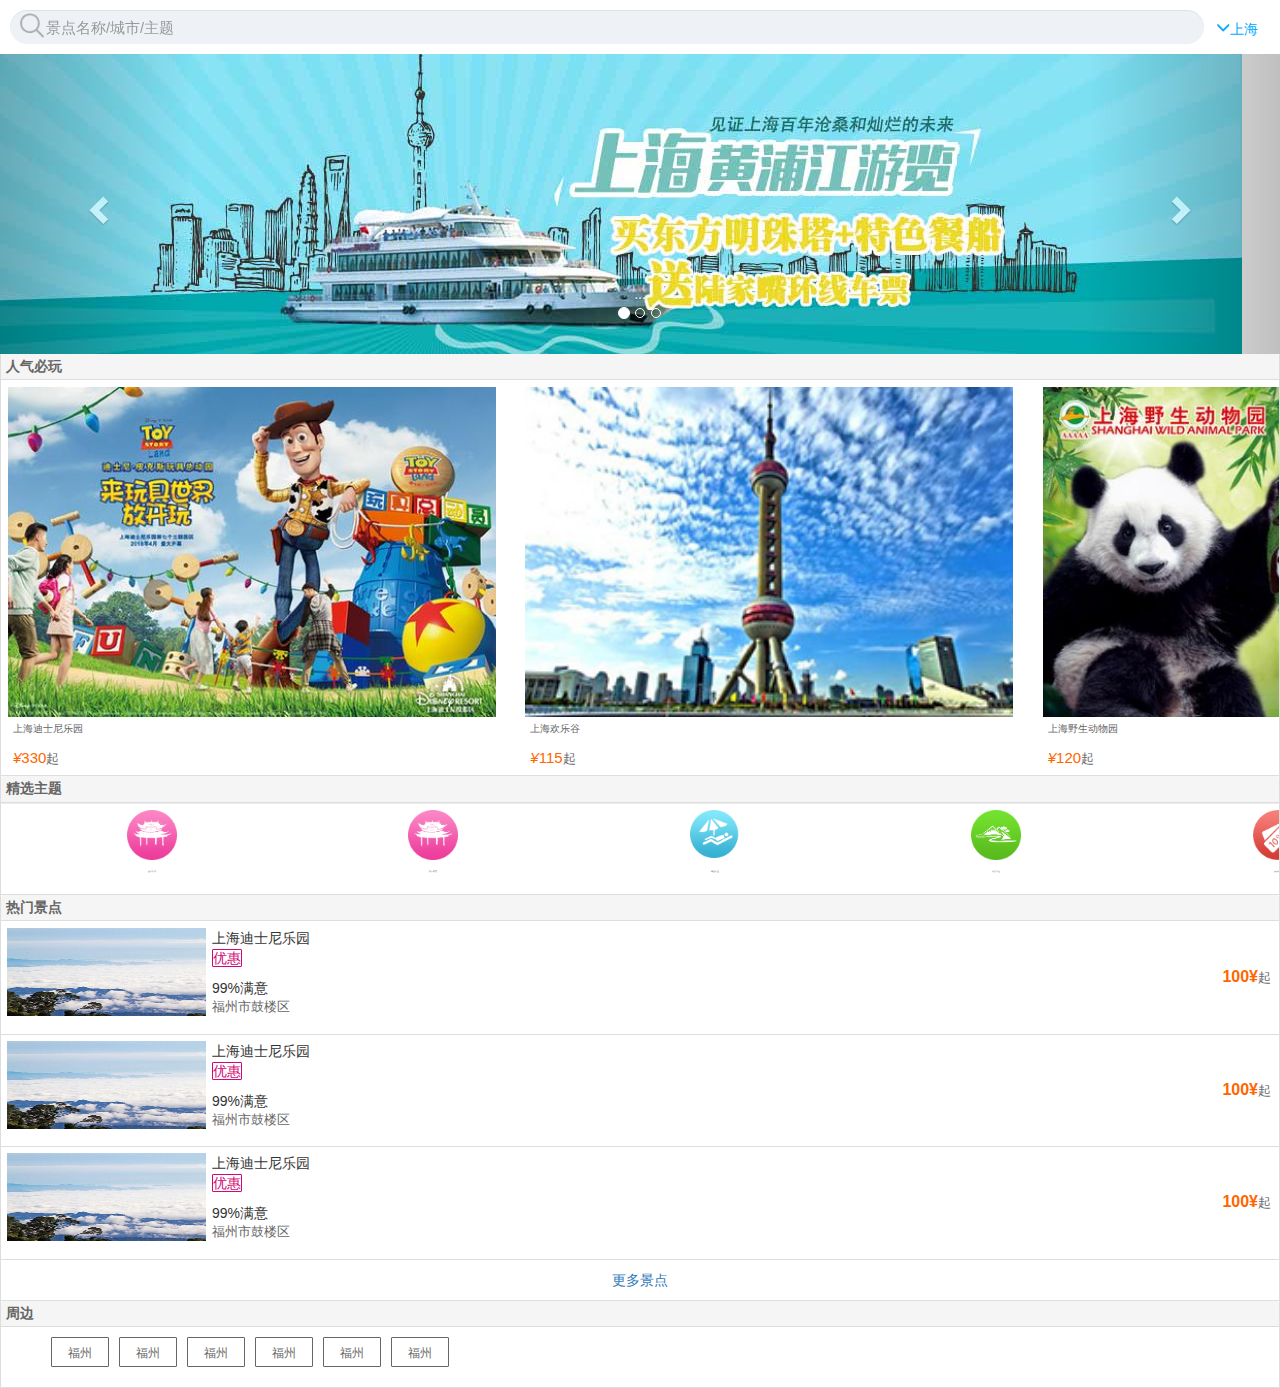
<file: index.html>
<!DOCTYPE html>
<html lang="en">
<head>
	<meta charset="UTF-8">
	<meta http-equiv="X-UA-Compatible" content="IE=edge">
	<meta name="viewport" content="width=device-width, initial-scale=1, user-scalable=no">

	<title>门票首页</title>
	<link rel="stylesheet" href="lib/bootstrap/css/bootstrap.css">
	<link rel="stylesheet" href="css/spotTicketIndex.css">
	<!-- HTML5 shim 和 Respond.js 是为了让 IE8 支持 HTML5 元素和媒体查询（media queries）功能 -->
	<!-- 警告：通过 file:// 协议（就是直接将 html 页面拖拽到浏览器中）访问页面时 Respond.js 不起作用 -->
    <!--[if lt IE 9]>
       <script src="lib/html5shiv/html5shiv.min.js"></script>
       <script src="lib/respond/respond.min.js"></script>
   <![endif]-->
</head>
<body>
	<!-- 搜索 -->
	<section id="search">
		<div class="input-group">
			<input type="text" class="form-control bradius" placeholder="景点名称/城市/主题" aria-describedby="sizing-addon2">
			<span class="input-group-addon glyphicon wlz-glyphicon glyphicon-menu-down wlz-input-group-addon bradius" id="sizing-addon2">上海</span>
		</div>
	</section>
	<!-- /搜索 -->
	<!-- 轮播 -->
	<section id="adv">
		<div id="carousel-example-generic" class="carousel slide" data-ride="carousel">
			<!-- Indicators -->
			<ol class="carousel-indicators">
				<li data-target="#carousel-example-generic" data-slide-to="0" class="active"></li>
				<li data-target="#carousel-example-generic" data-slide-to="1"></li>
				<li data-target="#carousel-example-generic" data-slide-to="2"></li>
			</ol>

			<!-- Wrapper for slides -->
			<div class="carousel-inner" role="listbox">
				<div class="item active">
					<img src="img/lb1.jpg" alt="...">
					<div class="carousel-caption">
						...
					</div>
				</div>
				<div class="item">
					<img src="img/lb2.jpg" alt="...">
					<div class="carousel-caption">
						...
					</div>
				</div>
			</div>
			<!-- Controls -->
			<a class="left carousel-control" href="#carousel-example-generic" role="button" data-slide="prev">
				<span class="glyphicon glyphicon-chevron-left" aria-hidden="true"></span>
				<span class="sr-only">Previous</span>
			</a>
			<a class="right carousel-control" href="#carousel-example-generic" role="button" data-slide="next">
				<span class="glyphicon glyphicon-chevron-right" aria-hidden="true"></span>
				<span class="sr-only">Next</span>
			</a>
		</div>
	</section>
	<!-- /轮播 -->
	<!-- 人气必玩 -->
	<section id="hot">
		<div class="panel panel-default panelnobottome">
			<div class="panel-heading">
				<h3 class="panel-title"> 
					<!-- <img src="img/renqi.png"/> -->
				人气必玩</h3>
			</div>
			<div class="spot-list">
				<div class="spot-slide">
					<a href="spotdetail.html">
						<div class="list-wrap">
							<div class="spot-pic" style="background-image: url(img/rqbw1.jpg)"></div>
						</div>
						<div class="spot-info">
							<p>上海迪士尼乐园</p>
							<div class="spot-pri">
								<span><i>¥</i>330<i>起</i></span>
							</div>
						</div>
					</a>
					<a href="spotdetail.html">
						<div class="list-wrap">
							<div class="spot-pic" style="background-image: url(img/rqbw2.jpg)"></div>
						</div>
						<div class="spot-info">
							<p>上海欢乐谷</p>
							<div class="spot-pri">
								<span><i>¥</i>115<i>起</i></span>
							</div>
						</div>
					</a>
					<a href="spotdetail.html">
						<div class="list-wrap">
							<div class="spot-pic" style="background-image: url(img/rqbw4.jpg)"></div>
						</div>
						<div class="spot-info">
							<p>上海野生动物园</p>
							<div class="spot-pri">
								<span><i>¥</i>120<i>起</i></span>
							</div>
						</div>
					</a>
					<a href="spotdetail.html">
						<div class="list-wrap">
							<div class="spot-pic" style="background-image: url(img/rqbw4.jpg)"></div>
						</div>
						<div class="spot-info">
							<p>浦江郊野公园奇迹花园</p>
							<div class="spot-pri">
								<span><i>¥</i>50<i>起</i></span>
							</div>
						</div>
					</a>
					<a href="spotdetail.html">
						<div class="list-wrap">
							<div class="spot-pic" style="background-image: url(img/rqbw4.jpg)"></div>
						</div>
						<div class="spot-info">
							<p>家家乐梦幻乐园</p>
							<div class="spot-pri">
								<span><i>¥</i>27<i>起</i></span>
							</div>
						</div>
					</a>
					<a href="spotdetail.html">
						<div class="list-wrap">
							<div class="spot-pic" style="background-image: url(img/rqbw5.png)"></div>
						</div>
						<div class="spot-info">
							<p>上海科技馆</p>
							<div class="spot-pri">
								<span><i>¥</i>108<i>起</i></span>
							</div>
						</div>
					</a>
				</div>
			</div>
		</div>
	</section>
	<!-- /人气必玩 -->
	<!-- 精选主题 -->
	<section id="theme">
		<div class="panel panel-default panelnobottome">
			<div class="panel-heading">
				<h3 class="panel-title">精选主题</h3>
			</div>
			<div class="iconHuadong">
				<div class="theme-module">
					<a href="javascript:void(0);"><span style="background-image: url(img/zhuti-gzcl.png)">登山谷歌</span></a>
				</div>
				<div class="theme-module">
					<a href="javascript:void(0);"><span style="background-image: url(img/zhuti-gzcl.png)">观看村落</span></a>
				</div>
				<div class="theme-module">
					<a href="javascript:void(0);"><span style="background-image: url(img/zhuti-hbdy.png)">海边钓鱼</span></a>
				</div>
				<div class="theme-module">
					<a href="javascript:void(0);"><span style="background-image: url(img/zhuti-hgss.png)">湖光山色</span></a>
				</div>
				<div class="theme-module">
					<a href="javascript:void(0);"><span style="background-image: url(img/zhuti-tttj.png)">天天特价</span></a>
				</div>
				<div class="theme-module">
					<a href="javascript:void(0);"><span style="background-image: url(img/zhuti-ztly.png)">主题乐园</span></a>
				</div>
			</div>
		</div>
	</section>
	<!-- /精选主题 -->
	<!-- 热门景点 -->
	<section id="hotspot">
		<div class="panel panel-default panelnobottome">
			<div class="panel-heading">
				<h3 class="panel-title">热门景点</h3>
			</div>
			<div>
				<ul class="list-group">
					<li class="list-group-item" onclick="toSpotDetail()">
						<div class="row">
							<div class="col-xs-4 col-sm-2 imgautosize">
								<a href="">
									<img src="img/rmjd.png" alt="">
								</a>
							</div>
							<div class="col-xs-8 col-sm-10 colpdr">
									<div>
										<span>上海迪士尼乐园</span>
									</div>
									<div class="marks">
										<span class="hui">
											优惠
										</span>
									</div>
									<div class="pr divheight">
										<span>99%满意</span>
										<span class="pa spanposition">100¥<i>起</i></span>
									</div>
									<div>
										<p>福州市鼓楼区</p>
									</div>
							</div>
						</div>
					</li>
					<li class="list-group-item" onclick="toSpotDetail()">
						<div class="row">
							<div class="col-xs-4 col-sm-2 imgautosize">
								<a href="">
									<img src="img/rmjd.png" alt="">
								</a>
							</div>
							<div class="col-xs-8 col-sm-10 colpdr">
									<div>
										<span>上海迪士尼乐园</span>
									</div>
									<div class="marks">
										<span class="hui">
											优惠
										</span>
									</div>
									<div class="pr divheight">
										<span>99%满意</span>
										<span class="pa spanposition">100¥<i>起</i></span>
									</div>
									<div>
										<p>福州市鼓楼区</p>
									</div>
							</div>
						</div>
					</li>
					<li class="list-group-item" onclick="toSpotDetail()">
						<div class="row">
							<div class="col-xs-4 col-sm-2 imgautosize">
								<a href="">
									<img src="img/rmjd.png" alt="">
								</a>
							</div>
							<div class="col-xs-8 col-sm-10 colpdr">
									<div>
										<span>上海迪士尼乐园</span>
									</div>
									<div class="marks">
										<span class="hui">
											优惠
										</span>
									</div>
									<div class="pr divheight">
										<span>99%满意</span>
										<span class="pa spanposition">100¥<i>起</i></span>
									</div>
									<div>
										<p>福州市鼓楼区</p>
									</div>
							</div>
						</div>
					</li>
				</ul>
			</div>
			<div class="more tex-c">
				<a href="javascript:void(0);"><span>更多景点</span></a>
			</div>
			<a href="javascript:void(0);" onclick="toTop()"></a>
		</div>
	</section>
	<!-- 热门景点 -->
	<!-- 周边 -->
	<section id="near">
		<div class="panel panel-default panelnobottome">
			<div class="panel-heading">
				<h3 class="panel-title">周边</h3>
			</div>
			<nav class="city-name">
				<ul>
					<a href="#">
						<li>福州</li>
					</a>
					<a href="#">
						<li>福州</li>
					</a>
					<a href="#">
						<li>福州</li>
					</a>
					<a href="#">
						<li>福州</li>
					</a>
					<a href="#">
						<li>福州</li>
					</a>
					<a href="#">
						<li>福州</li>
					</a>
				</ul>
			</nav>
		</div>
	</section>
	<!-- /周边 -->
	<script src="lib/jquery/jquery.js"></script>
	<script src="lib/scrolltopcontrol/scrolltopcontrol.js"></script>
	<script src="lib/bootstrap/js/bootstrap.js"></script>
	<script src="js/spotticket.js"></script>
</body>
</html>
</file>
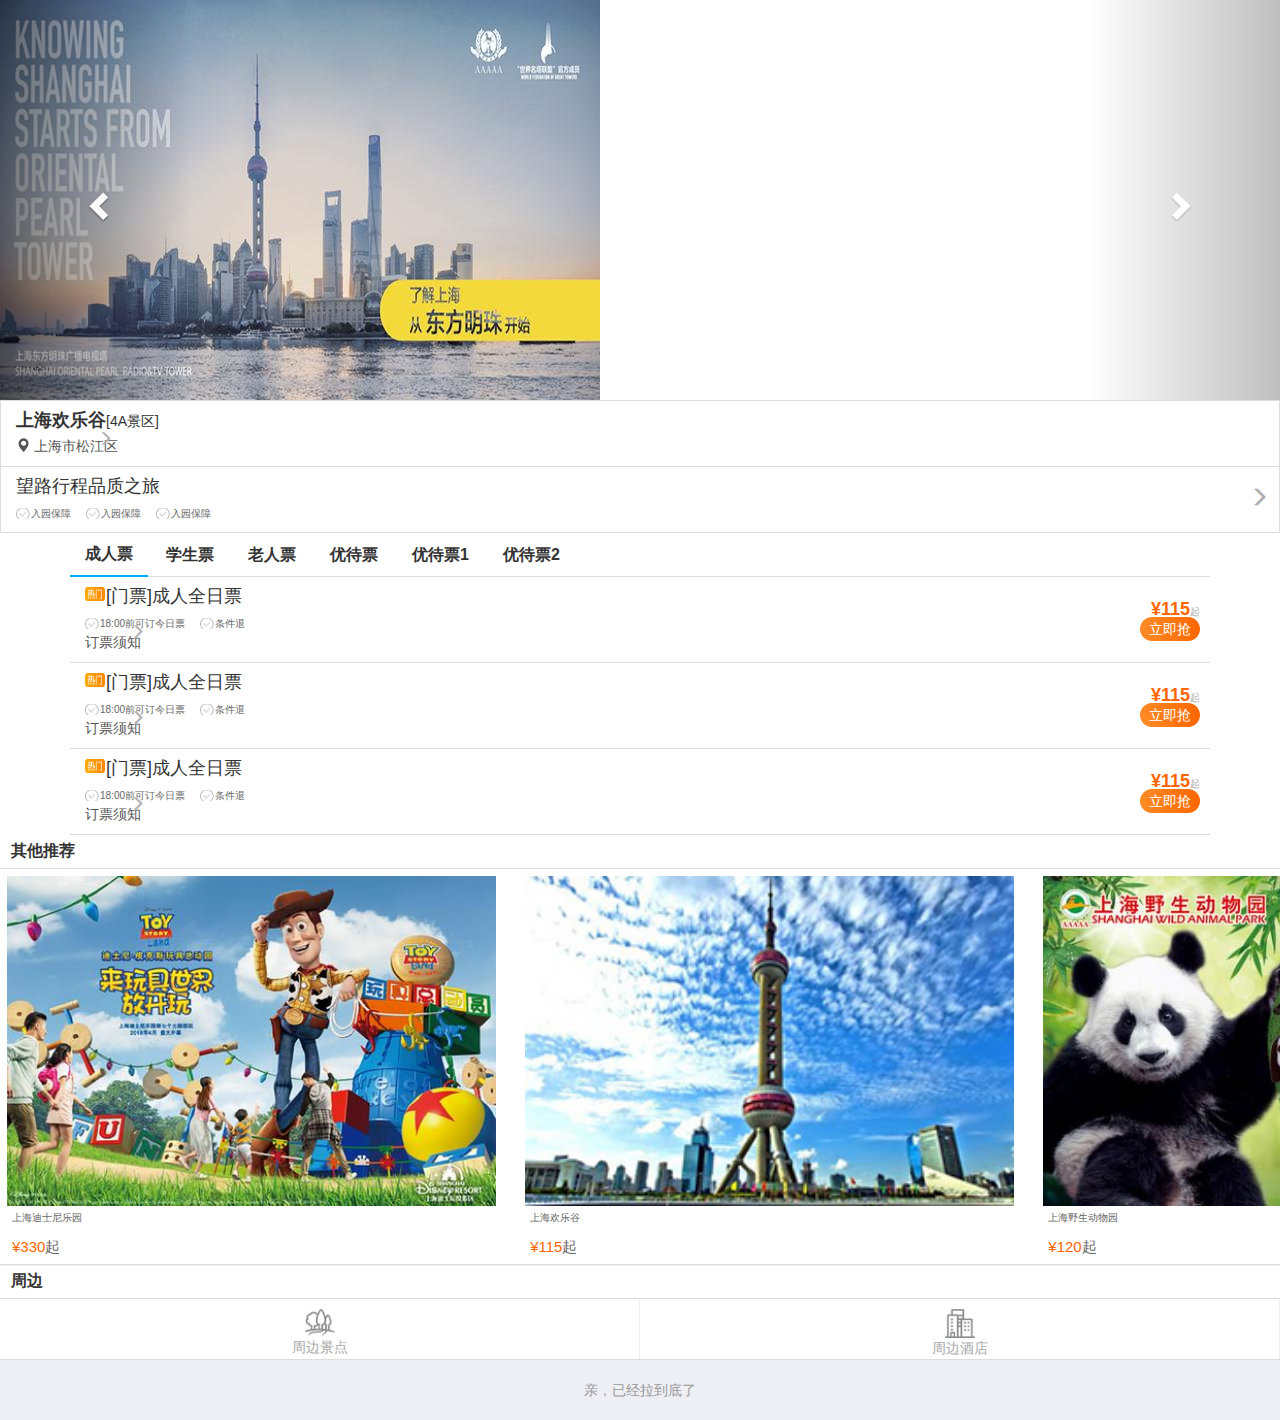
<file: spotdetail.html>
<!DOCTYPE html>
<html lang="en">
<head>
	<meta charset="UTF-8">
	<meta http-equiv="X-UA-Compatible" content="IE=edge">
	<meta name="viewport" content="width=device-width, initial-scale=1, user-scalable=no">

	<title>景点门票详细</title>
	<link rel="stylesheet" href="lib/bootstrap/css/bootstrap.css">
	<link rel="stylesheet" href="css/spotTicketIndex.css">
	<link rel="stylesheet" href="css/spotTicketDetail.css">
	<!-- HTML5 shim 和 Respond.js 是为了让 IE8 支持 HTML5 元素和媒体查询（media queries）功能 -->
	<!-- 警告：通过 file:// 协议（就是直接将 html 页面拖拽到浏览器中）访问页面时 Respond.js 不起作用 -->
    <!--[if lt IE 9]>
       <script src="lib/html5shiv/html5shiv.min.js"></script>
       <script src="lib/respond/respond.min.js"></script>
   <![endif]-->
</head>
<body>
	<!-- 轮播 -->
	<section id="figure">
		<div id="carousel-example-generic" class="carousel slide" data-ride="carousel">
			<!-- Indicators -->
			<ol class="carousel-indicators">
				<li data-target="#carousel-example-generic" data-slide-to="0" class="active"></li>
				<li data-target="#carousel-example-generic" data-slide-to="1"></li>
				<li data-target="#carousel-example-generic" data-slide-to="2"></li>
			</ol>

			<!-- Wrapper for slides -->
			<div class="carousel-inner" role="listbox">
				<div class="item active">
					<img src="img/lunbo1.jpg" alt="...">
					<div class="carousel-caption">
					</div>
				</div>
				<div class="item">
					<img src="img/lunbo2.jpg" alt="...">
					<div class="carousel-caption">
					</div>
				</div>
				<div class="item">
					<img src="img/lunbo3.jpg" alt="...">
					<div class="carousel-caption">
					</div>
				</div>
			</div>
			<!-- Controls -->
			<a class="left carousel-control" href="#carousel-example-generic" role="button" data-slide="prev">
				<span class="glyphicon glyphicon-chevron-left" aria-hidden="true"></span>
				<span class="sr-only">Previous</span>
			</a>
			<a class="right carousel-control" href="#carousel-example-generic" role="button" data-slide="next">
				<span class="glyphicon glyphicon-chevron-right" aria-hidden="true"></span>
				<span class="sr-only">Next</span>
			</a>
		</div>
	</section>
	<!-- /轮播 -->
	<!-- 景点信息 -->
	<section id="spotinfo">
		<div class="wlz-list-group">
			<a href="javascript:void(0)" class="list-group-item">
				<h4 class="list-group-item-heading" style="font-weight: bold;">上海欢乐谷<span class="region">[4A景区]</span></h4>
				<span class="glyphicon glyphicon-map-marker" aria-hidden="true"></span> 上海市松江区<span  class="glyphicon glyphicon-menu-right menu-right" aria-hidden="true"></span>
			</a>
		</div>
		<div class="wlz-list-group">
			<a href="javascript:void(0)" class="list-group-item wlz-list-group-item">
				<h4 class="list-group-item-heading">望路行程品质之旅</span></h4>
				<span class="texdec">入园保障</span><span class="texdec">入园保障</span><span class="texdec">入园保障</span>
				<span class="glyphicon glyphicon-menu-right menuright" data-direction='bottom' aria-hidden="true" id="notice"></span>
			</a>
		</div>
	</section>
	<!-- /景点信息 -->
	<!-- 门票列表 -->
	<section id="ticketlist">
		<div class="container">
			<div class="ul-wapper">
				<!-- Nav tabs -->
				<ul class="nav nav-tabs" role="tablist">
					<li role="presentation" class="active"><a href="#tab_01" aria-controls="tab_01" role="tab" data-toggle="tab">成人票</a></li>
					<li role="presentation"><a href="#tab_02" aria-controls="tab_02" role="tab" data-toggle="tab">学生票</a></li>
					<li role="presentation"><a href="#tab_03" aria-controls="tab_03" role="tab" data-toggle="tab">老人票</a></li>
					<li role="presentation"><a href="#tab_04" aria-controls="tab_04" role="tab" data-toggle="tab">优待票</a></li>
					<li role="presentation"><a href="#tab_05" aria-controls="tab_04" role="tab" data-toggle="tab">优待票1</a></li>
					<li role="presentation"><a href="#tab_06" aria-controls="tab_04" role="tab" data-toggle="tab">优待票2</a></li>
				</ul>
			</div>
			<!-- Tab panes -->
			<div class="tab-content">
				<div role="tabpanel" class="tab-pane fade in active" id="tab_01">
					<div class="list-group pr">
						<a href="javascript:void(0)" class="list-group-item forcilck" data-direction='bottom'>
							<div class="remen"></div>
							<h4 class="list-group-item-heading">[门票]成人全日票</h4>
							<span class="texdec">18:00前可订今日票</span><span class="texdec">条件退</span>
							<p>订票须知<span class="glyphicon glyphicon-menu-right menuright" aria-hidden="true"></span></p>
						</a>
						<div class="pa infoleft">
							<div><span class="price">¥115<i>起</i></span></div>
							<div class="action">
								<a href="ticketorder.html">立即抢</a>
							</div>
						</div>
					</div>
					<div class="list-group pr">
						<a href="javascript:void(0)" class="list-group-item forcilck" data-direction='bottom'>
							<div class="remen"></div>
							<h4 class="list-group-item-heading">[门票]成人全日票</h4>
							<span class="texdec">18:00前可订今日票</span><span class="texdec">条件退</span>
							<p>订票须知<span class="glyphicon glyphicon-menu-right menuright" aria-hidden="true"></span></p>
						</a>
						<div class="pa infoleft">
							<div><span class="price">¥115<i>起</i></span></div>
							<div class="action">
								<a href="ticketorder.html">立即抢</a>
							</div>
						</div>
					</div>
					<div class="list-group pr">
						<a href="javascript:void(0)" class="list-group-item forcilck" data-direction='bottom'>
							<div class="remen"></div>
							<h4 class="list-group-item-heading">[门票]成人全日票</h4>
							<span class="texdec">18:00前可订今日票</span><span class="texdec">条件退</span>
							<p>订票须知<span class="glyphicon glyphicon-menu-right menuright" aria-hidden="true"></span></p>
						</a>
						<div class="pa infoleft">
							<div><span class="price">¥115<i>起</i></span></div>
							<div class="action">
								<a href="ticketorder.html">立即抢</a>
							</div>
						</div>
					</div>
				</div>
				<div role="tabpanel" class="tab-pane fade" id="tab_02">
					<div class="list-group pr">
						<a href="javascript:void(0)" class="list-group-item forcilck" data-direction='bottom'>
							<div class="remen"></div>
							<h4 class="list-group-item-heading">[门票]成人全日票</h4>
							<span class="texdec">18:00前可订今日票</span><span class="texdec">条件退</span>
							<p>订票须知<span class="glyphicon glyphicon-menu-right menuright" aria-hidden="true"></span></p>
						</a>
						<div class="pa infoleft">
							<div><span class="price">¥115<i>起</i></span></div>
							<div class="action">
								<a href="ticketorder.html">立即抢</a>
							</div>
						</div>
					</div>
					<div class="list-group pr">
						<a href="javascript:void(0)" class="list-group-item forcilck" data-direction='bottom'>
							<div class="remen"></div>
							<h4 class="list-group-item-heading">[门票]成人全日票</h4>
							<span class="texdec">18:00前可订今日票</span><span class="texdec">条件退</span>
							<p>订票须知<span class="glyphicon glyphicon-menu-right menuright" aria-hidden="true"></span></p>
						</a>
						<div class="pa infoleft">
							<div><span class="price">¥115<i>起</i></span></div>
							<div class="action">
								<a href="ticketorder.html">立即抢</a>
							</div>
						</div>
					</div>
					<div class="list-group pr">
						<a href="javascript:void(0)" class="list-group-item forcilck" data-direction='bottom'>
							<div class="remen"></div>
							<h4 class="list-group-item-heading">[门票]成人全日票</h4>
							<span class="texdec">18:00前可订今日票</span><span class="texdec">条件退</span>
							<p>订票须知<span class="glyphicon glyphicon-menu-right menuright" aria-hidden="true"></span></p>
						</a>
						<div class="pa infoleft">
							<div><span class="price">¥115<i>起</i></span></div>
							<div class="action">
								<a href="ticketorder.html">立即抢</a>
							</div>
						</div>
					</div>
				</div>
				<div role="tabpanel" class="tab-pane fade" id="tab_03">
					<div class="list-group pr">
						<a href="javascript:void(0)" class="list-group-item forcilck" data-direction='bottom'>
							<div class="remen"></div>
							<h4 class="list-group-item-heading">[门票]成人全日票</h4>
							<span class="texdec">18:00前可订今日票</span><span class="texdec">条件退</span>
							<p>订票须知<span class="glyphicon glyphicon-menu-right menuright" aria-hidden="true"></span></p>
						</a>
						<div class="pa infoleft">
							<div><span class="price">¥115<i>起</i></span></div>
							<div class="action">
								<a href="ticketorder.html">立即抢</a>
							</div>
						</div>
					</div>
				</div>
				<div role="tabpanel" class="tab-pane fade" id="tab_04">
					rrr
				</div>
				<div role="tabpanel" class="tab-pane fade" id="tab_05">
					uuu
				</div>
			</div>
		</div>
	</section>
	<!-- /门票列表 -->
	<!-- 其他推荐 -->
	<section id="other">
		<div class="panel panel-default panelnobottome">
			<div class="panel-heading">
				<span style="padding-left:.6rem">其他推荐</span>
			</div>
			<div class="spot-list">
				<div class="spot-slide">
					<a href="javascript:void(0)" onclick="toSpotDetail()">
						<div class="list-wrap">
							<div class="spot-pic" style="background-image: url(img/rqbw1.jpg)"></div>
						</div>
						<div class="spot-info">
							<p>上海迪士尼乐园</p>
							<div class="spot-pri">
								<span>¥330<i>起</i></span>
							</div>
						</div>
					</a>
					<a href="javascript:void(0)" onclick="toSpotDetail()">
						<div class="list-wrap">
							<div class="spot-pic" style="background-image: url(img/rqbw2.jpg)"></div>
						</div>
						<div class="spot-info">
							<p>上海欢乐谷</p>
							<div class="spot-pri">
								<span>¥115<i>起</i></span>
							</div>
						</div>
					</a>
					<a href="javascript:void(0)" onclick="toSpotDetail()">
						<div class="list-wrap">
							<div class="spot-pic" style="background-image: url(img/rqbw4.jpg)"></div>
						</div>
						<div class="spot-info">
							<p>上海野生动物园</p>
							<div class="spot-pri">
								<span>¥120<i>起</i></span>
							</div>
						</div>
					</a>
					<a href="javascript:void(0)" onclick="toSpotDetail()">
						<div class="list-wrap">
							<div class="spot-pic" style="background-image: url(img/rqbw4.jpg)"></div>
						</div>
						<div class="spot-info">
							<p>浦江郊野公园奇迹花园</p>
							<div class="spot-pri">
								<span>¥50<i>起</i></span>
							</div>
						</div>
					</a>
					<a href="javascript:void(0)" onclick="toSpotDetail()">
						<div class="list-wrap">
							<div class="spot-pic" style="background-image: url(img/rqbw4.jpg)"></div>
						</div>
						<div class="spot-info">
							<p>家家乐梦幻乐园</p>
							<div class="spot-pri">
								<span>¥27<i>起</i></span>
							</div>
						</div>
					</a>
					<a href="javascript:void(0)" onclick="toSpotDetail()">
						<div class="list-wrap">
							<div class="spot-pic" style="background-image: url(img/rqbw5.png)"></div>
						</div>
						<div class="spot-info">
							<p>上海科技馆</p>
							<div class="spot-pri">
								<span>¥108<i>起</i></span>
							</div>
						</div>
					</a>
				</div>
			</div>
		</div>
	</section>
	<!-- /其他推荐 -->
	<!-- 链接 -->
	<section id="link">
		<div class="panel panel-default panelnobottome">
			<div class="panel-heading">
				<span style="padding-left:.6rem">周边</span>
			</div>
			<div class="row">
				<div class="col-xs-6 col-md-6 link-item">
					<img src="img/jing.png" alt="">
					<p>周边景点</p>
				</div>
				<div class="col-xs-6 col-md-6 link-item">
					<img src="img/jiu.png" alt="">
					<p>周边酒店</p>
				</div>
			</div>
		</div>
	</section>
	<!-- /链接 -->
	<!-- 底部 -->
	<footer id="foot">
		<div class="foot-body">
			<span>亲，已经拉到底了</span>
		</div>
	</footer>
	<!-- /底部 -->

	<!-- 望路者品质之旅模态框 -->
	<div class="modal fade" id="myModal" tabindex="-1" role="dialog" aria-labelledby="myModalLabel">
		<div class="modal-dialog" role="document">
			<div class="modal-content">
				<div class="modal-header">
					<button type="button" class="close" data-dismiss="modal" aria-label="Close"><span aria-hidden="true">&times;</span></button>
					<h4 class="modal-title" id="myModalLabel">望路行程品质之旅</h4>
				</div>
				<div class="modal-body">
					<div class="wlz-modal-content">
						<span class="texdec">入园保障</span>
						<p>
							【顺利入园，快速服务】 1、 在您成功预订景区门票后，因驴妈妈原因造成您无法入园且致电后10分钟内未解决，可购买门市价入园，驴妈妈承诺双倍赔差价；2、 因驴妈妈原因造成的无法入园未解决订单均不受原退款规则限制，可免费申请取消。入园保障流程：入园受阻未解决→请购买当日门市价票→游玩后提供票根赔付您双倍差价
						</p>
					</div>
					<div class="wlz-modal-content">
						<span class="texdec">如实描述</span>
						<p>【信息可靠，如实描述】 因产品描述与实际情况不相符，导致您产生损失，在提供相关有效凭证后，驴妈妈承担相应损失。</p>
					</div>
					<div class="wlz-modal-content">
						<span class="texdec">贵就赔</span>
						<p>【同类底价，买贵就赔】 在驴妈妈预订门票支付成功后，若发现同个景区门票有比驴妈妈网络售价更低的常规网站（各类活动促销、团购、汇率问题以及不合理低价行为等情况除外)，购买当天24点前致电驴妈妈旅游网10106060，提交该门票相关凭证截图和有效链接，一经核实，驴妈妈承诺赔付您双倍购买差价，返入您的现金账户。贵就赔流程：驴妈妈购票预订支付成功 → 发现更便宜的同种门票 →当天 24点前致电驴妈妈 → 审核通过后赔付双倍差价</p>
					</div>
					<div class="wlz-modal-content">
						<span class="texdec">贵就赔</span>
						<p>【同类底价，买贵就赔】 在驴妈妈预订门票支付成功后，若发现同个景区门票有比驴妈妈网络售价更低的常规网站（各类活动促销、团购、汇率问题以及不合理低价行为等情况除外)，购买当天24点前致电驴妈妈旅游网10106060，提交该门票相关凭证截图和有效链接，一经核实，驴妈妈承诺赔付您双倍购买差价，返入您的现金账户。贵就赔流程：驴妈妈购票预订支付成功 → 发现更便宜的同种门票 →当天 24点前致电驴妈妈 → 审核通过后赔付双倍差价</p>
					</div>
				</div>
				<div class="modal-footer">
					<button type="button" class="btn btn-default wlz-btn-submit" data-dismiss="modal">确定</button>
				</div>
			</div>
		</div>
	</div>
	<!-- /望路者品质之旅模态框 -->

	<!-- 门票详情模态框 -->
	<div class="modal fade" id="ticketModal" tabindex="-1" role="dialog" aria-labelledby="myModalLabel">
		<div class="modal-dialog" role="document">
			<div class="modal-content">
				<div class="modal-header">
					<button type="button" class="close" data-dismiss="modal" aria-label="Close"><span aria-hidden="true">&times;</span></button>
					<h4 class="modal-title" id="myModalLabel">上海迪士尼乐园-成人票</h4>
				</div>
				<div class="modal-body">
					<div class="contain-pannel">
						<div class="row">
							<div class="col-xs-4">
								<div class="intro-tag">
									<span>立减10元</span>
								</div>
							</div>
							<div class="col-xs-8">
								<p>
									立减10元
								</p>
							</div>
						</div>
						<div class="row">
							<div class="col-xs-4">
								<div class="intro-tag">
									<span>最高返10元</span>
								</div>
							</div>
							<div class="col-xs-8">
								<p>
									最高返10元最高返10元最高返10元最高返10元最高返10元最高返10元最高返10元最高返10元最高返10元最高返10元最高返10元最高返10元最高返10元最高返10元最高返10元最高返10元
								</p>
							</div>
						</div>
						<div class="row">
							<div class="col-xs-4">
								<div class="intro-tag">
									<span>随时退</span>
								</div>
							</div>
							<div class="col-xs-8">
								<p>
									随时退随时退随时退随时退随时退随时退随时退
								</p>
							</div>
						</div>
					</div>

					<div class="same-info">
						<h3>费用包含</h3>
						<p>上海迪士尼乐园成人票一张</p>
					</div>
					<div class="same-info">
						<h3>费用不包含</h3>
						<p>暂无</p>
					</div>
					<div class="same-info diff-info">
						<h3>入园须知</h3>
						<div class="row">
							<div class="col-xs-4">
								<span>入园时间：</span>
							</div>
							<div class="col-xs-8">
								<span>9:00～17:00（周末）；10:00～17:00（平日）</span>
							</div>
						</div>
						<div class="row">
							<div class="col-xs-4">
								<span>入园地点：</span>
							</div>
							<div class="col-xs-8">
								<span>连江县贵安新天地景区闸机处</span>
							</div>
						</div>
						<div class="row">
							<div class="col-xs-4">
								<span>取票时间：</span>
							</div>
							<div class="col-xs-8">
								<span>无限制</span>
							</div>
						</div>
						<div class="row">
							<div class="col-xs-4">
								<span>入园方式：</span>
							</div>
							<div class="col-xs-8">
								<span>1. 凭驴妈妈订单短信中的入园凭证（入园辅助码或二维码）入园；* 该门票无需取票，可直接入园</span>
							</div>
						</div>
						<div class="row">
							<div class="col-xs-4">
								<span>有效期：</span>
							</div>
							<div class="col-xs-8">
								<span>（有效期内可入园1次）指定游玩日当天内有效</span>
							</div>
						</div>
					</div>
					<div class="same-info">
						<h3>重要提示</h3>
						<p>注意事项：本门票仅限本人使用，景区入园只能刷本人身份证入园，不能刷二维码。</p>
					</div>
					<div class="same-info">
						<h3>退票规则</h3>
						<p>注意事项：本门票仅限本人使用，景区入园只能刷本人身份证入园，不能刷二维码。</p>
					</div>
					<div class="same-info">
						<h3>改期规则</h3>
						<p>注意事项：本门票仅限本人使用，景区入园只能刷本人身份证入园，不能刷二维码。</p>
					</div>
				</div>
				<div class="modal-footer">
					<div class="row">
						<div class="col-xs-8">
							<span>
								在线付：
								<i>
									¥115
								</i>
								<i>
									起
								</i>
							</span>
						</div>
						<div class="col-xs-4">
							<button type="button" class="btn btn-default" onclick="goToBook()">立即预定</button>
						</div>
					</div>
				</div>
			</div>
			
		</div>
	</div>
	<!-- /门票详情模态框 -->

	<script src="lib/jquery/jquery.js"></script>
	<script src="lib/bootstrap/js/bootstrap.js"></script>
	<script src="js/spotticket.js"></script>
</body>
</html>
</file>
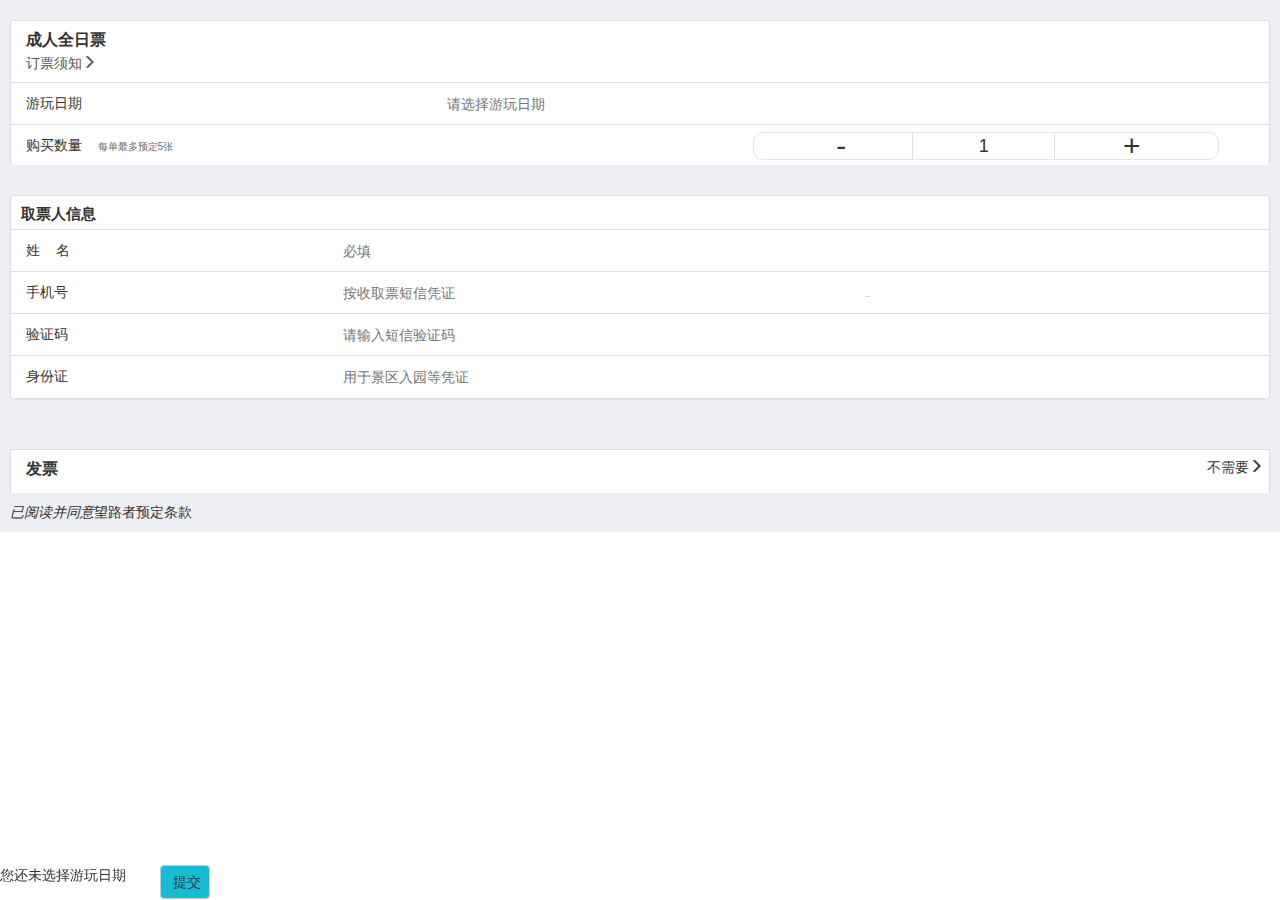
<file: ticketorder.html>
<!DOCTYPE html>
<html lang="en">
<head>
	<meta charset="UTF-8">
	<meta http-equiv="X-UA-Compatible" content="IE=edge">
	<meta name="viewport" content="width=device-width, initial-scale=1, user-scalable=no">

	<title>填写订单</title>
	<link rel="stylesheet" href="lib/bootstrap/css/bootstrap.css">
	<link rel="stylesheet" href="css/spotTicketIndex.css">
	<link rel="stylesheet" href="css/spotTicketOrder.css">
	<!-- HTML5 shim 和 Respond.js 是为了让 IE8 支持 HTML5 元素和媒体查询（media queries）功能 -->
	<!-- 警告：通过 file:// 协议（就是直接将 html 页面拖拽到浏览器中）访问页面时 Respond.js 不起作用 -->
    <!--[if lt IE 9]>
       <script src="lib/html5shiv/html5shiv.min.js"></script>
       <script src="lib/respond/respond.min.js"></script>
   <![endif]-->
</head>
<body>
	<!-- 购票信息 -->
	<section id="ticinfo">
		<div class="withespace">
			<div class="list-group">
				<a href="#" class="list-group-item">
					<h4 class="list-group-item-heading">成人全日票</h4>
					<p class="list-group-item-text">订票须知<span class="glyphicon glyphicon-menu-right menuright" aria-hidden="true"></span></p>
				</a>
			</div>
			<div class="list-group">
				<div class="list-group-item">
					<div class="row date">
						<div class="col-xs-4">游玩日期</div>
						<div class="col-xs-8">
							<input type="text" placeholder="请选择游玩日期">
						</div>
					</div>
				</div>
				<div class="list-group-item">
					<div class="row num">
						<div class="col-xs-8">购买数量&nbsp;&nbsp;&nbsp;&nbsp;<i>每单最多预定5张</i></div>
						<div class="col-xs-4 cul-price">
							<i>-</i>
							<span class="zi">1</span>
							<input type="hidden" value="84">
							<i>+</i>
						</div>
					</div>
				</div>
			</div>
		</div>
	</section>
	<!-- /购票信息 -->
	<!-- 用户信息 -->
	<section id="userinfo">
		<div class="withespace">
			<div class="panel panel-default pr">
				<div class="panel-heading">取票人信息</div>
				<span class="usericon"></span>
				<ul class="list-group">
					<li class="list-group-item">
						<div class="row">
							<div class="col-xs-3">
								<span>
									姓&nbsp;&nbsp;&nbsp;&nbsp;名
								</span>
							</div>
							<div class="col-xs-9"><input type="text" placeholder="必填"></div>
						</div>
					</li>
					<li class="list-group-item"><div class="row">
						<div class="col-xs-3"><span>手机号</span></div>
						<div class="col-xs-5"><input type="text" placeholder="按收取票短信凭证"></div>
						<div class="col-xs-4"><span class="valicode">发送验证码</span></div>
					</div></li>
					<li class="list-group-item"><div class="row">
						<div class="col-xs-3"><span>验证码</span></div>
						<div class="col-xs-9"><input type="text" placeholder="请输入短信验证码"></div>
					</div></li>
					<li class="list-group-item"><div class="row">
						<div class="col-xs-3"><span>身份证</span></div>
						<div class="col-xs-9"><input type="text" placeholder="用于景区入园等凭证"></div>
					</div></li>
				</ul>
			</div>
		</div>
		
	</section>
	<!-- /用户信息 -->
	<!-- 其他信息 -->
	<section id="otherinfo">
		<div class="withespace">
			<div class="list-group pr">
				<a href="#" class="list-group-item">
					<h4 class="list-group-item-heading">发票</h4>
				</a>
				<p class="pa">不需要<span class="glyphicon glyphicon-menu-right menuright" aria-hidden="true"></span></p>
			</div>
			<div>
				<span><i>已阅读并同意</i>望路者预定条款</span>
			</div>
		</div>
	</section>
	<!-- /其他信息 -->
	<!-- 提交 -->
	<section id="otherinfo">
		<div class="row">
			<div class="col-xs-8">
				<p>您还未选择游玩日期</p>
				<!-- <i>应付</i>
				<i>¥</i>
				<i>444</i> -->
			</div>
			<div class="col-xs-4 sub">
				<button type="button" class="btn btn-default" onclick="goToBook()">提交</button>
			</div>
		</div>
	</section>
	<!-- /提交 -->
</body>
</html>
</file>
<file: css/spotTicketIndex.css>
/*
* @Author: yanh
* @Date:   2018-05-08 14:48:09
* @Last Modified by:   yanh
* @Last Modified time: 2018-05-15 11:03:22
*/

/**
 * 1. 样式都通过ID去限定
 * 2. 尽可能多使用直接子代选择器
 */


/**
 * 公共样式
 */
body {
  font-family: "Helvetica Neue", Helvetica, Microsoft Yahei, Hiragino Sans GB, WenQuanYi Micro Hei, sans-serif;
}
input{outline:none} 
.fl{
	float: left;
}
.fr{
	float: right;
}
.pr{
	position: relative;
}
.pa{
	position: absolute;
}
.tex-c{
	text-align: center;
}
.tex-l{
	text-align: left;
}
.tet-r{
	text-align: right;
}
.bradius{
	border-radius:0.2rem;
}
.maincolor{
	color:#15BCD3;
}
section .panel-heading{
    padding: .5rem .5rem;
    background-color: transparent;

}
section .panel-title{
    font-weight: bold;
	font-size:1.4rem;
	color: #666666;
	
}
.panelnobottome{
	margin-bottom: 0;
	border-radius: 0;
	border-top: 0;
}
/**
 * 搜索框样式
 */
#search>div{
	padding: 1rem;
}
#search>div>.wlz-input-group-addon
{
    border: 0;
    background-color:transparent;
}
#search>div>.wlz-glyphicon{
	color:#00ABFE;
	top:0px;
}
#search>div>input{
    border-radius: 2.5rem;
    font-size: 1.48rem;
    width: 100%;
    display: block;
    padding: 0.2rem 0 .1rem 3.6rem;
    background: url(../img/fangdajing.png) 1rem .3rem no-repeat;
    -webkit-background-size: 15px;
    background-size: 25px;
    float: right;
    background-color: #EEF2F6;
    border: 0;
}
/**
 * 人气必玩
 */
#hot>.panel>.panel-heading>.panel-title>img{
    vertical-align: bottom;
    width: 4%;
}
#hot .spot-list {
    overflow-x: scroll;
    overflow-y: hidden;
    overflow-scrolling: touch;
}
#hot .spot-list>.spot-slide {
	padding-top: .7rem;
	padding-left: .7rem;
    width: auto;
    padding-bottom: .7rem;
    white-space: nowrap;
}

#hot .spot-list>.spot-slide>a {
    margin-right: 2%;
    width: 38.4%;
    display: inline-block;
    text-decoration: none;
}
#hot .spot-list>.spot-slide>.list-wrap {
    width: auto;
    height: auto;
    position: relative;
}

#hot .spot-list .spot-slide .spot-info {
    border-width: 0 1px 1px;
    padding: 5px;
}
#hot .spot-list .spot-slide .spot-info p{
	font-size:1rem;
	color:#666666;
}
#hot .spot-list .spot-slide .spot-info span{
	float: left;
    color: #FF6600;
    font-size: 1.5rem;
}
#hot .spot-list .spot-slide .spot-info span i:last-child{
    font-size: 1.3rem;
	font-style: normal;
    color:#666666;
}
#hot .spot-list .spot-slide .list-wrap .spot-pic {
    padding-bottom: 67.63%;
    height: 0;
    background-size: cover;
    background-position: center center;
    background-repeat: no-repeat;
}
/**	
*精选主题
*/
#theme .iconHuadong {
	overflow-x: scroll;
    background-color: #fff;
	white-space: nowrap;
    width: auto;
    font-size: 0;
    -webkit-overflow-scrolling: touch;
    overflow-scrolling: touch;
    padding: 5px 0 0 10px;
    border-style: solid;
    border-width: 1px 0 0;
    -webkit-border-image: url([data-uri]) 2 stretch;
}
 #theme .iconHuadong .theme-module {
    display: inline-block;
    width: 22.2%;
    overflow: hidden;
}
 #theme .iconHuadong .theme-module a span {
    overflow: hidden;
    float: left;
    width: 100%;
    height: 8.5rem;
    text-align: center;
    font-size: .24rem;
    color: #666;
    padding-top: 6.1rem;
    padding-bottom: 2.2rem;
    background: url() center .15rem no-repeat #fff;
    background-size: 5rem;
    text-overflow: ellipsis;
    white-space: nowrap;
}


/**
 * 热门景点
 */
 .imgautosize{
    height: 88px;
 	padding-right: 6px;
 	padding-left: 9px;
 }
.imgautosize img{
	width:100%;height:100%;
}
.divheight
{
    margin-top:10px;
}
.spanposition{
	top: -12px;
    right: 10px;
    color: #FF6600;
    font-size: 1.6rem;
    font-weight:bold;
}
.spanposition>i{
    font-size: 1.3rem;
    color: #666666;
    font-style: normal;
    font-weight:normal;
}
#hotspot ul{
	margin-bottom: 0;
}
#hotspot ul li{
	background-color:transparent;
	border:0;
	border-bottom: 1px solid #ddd;
	padding: .7rem 1.2rem;
}
#hotspot ul li:last-child{
	border-bottom-right-radius: 0;
    border-bottom-left-radius: 0;
}
#hotspot p{
	font-size: 1.3rem;
	color: #666666;
}
#hotspot .pr>p{
 font-size: 1rem;
 color: #AAAAAA;
}
#hotspot .colpdr{
	padding-right: 1px;
	padding-left: 0;
}
.marks .hui {
    color: #d30775;
    border: 1px solid #d30775;
    border-radius: 1px;
}
#hotspot .more{
	padding:1rem 0; 
}



nav {
    padding: 10px;
    border-width: 1px 0 0;
    overflow-scrolling: touch;
    display: block;
    overflow-x: scroll;
    background-color: #fff;
}
nav ul {
    width: auto;
    font-size: 0;
    list-style: none;
    white-space: nowrap;
}
nav ul li {
    color: #666;
    font-size: 12px;
    border: 1px solid #666;
    padding: 0 16px;
    height: 30px;
    line-height: 30px;
    border-radius: 1px;
    margin-right: 10px;
    background: #fff;
    display: inline-block;
}

/**
 * 测试样式
 */
/*section{
height: 200px;
background-color: #fff;
}
section:nth-of-type(2n+1){
	background-color: #f5f5f5;
}*/
</file>
<file: css/spotTicketDetail.css>
/*
* @Author: yanh
* @Date:   2018-05-10 10:21:21
* @Last Modified by:   yanh19930226
* @Last Modified time: 2018-05-16 17:47:46
*/
/**
 * 景点信息
 */
.list-group-item:last-child {
    margin-bottom: 0;
    border-bottom-right-radius: 0;
    border-bottom-left-radius: 0;
}
.list-group-item:first-child {
    border-top-left-radius: 0;
    border-top-right-radius: 0;
}
.region{
    font-weight: normal;
    font-size: 1.4rem;
}
.wlz-list-group {
	position: relative;
    border:0;
    padding-left: 0;
    margin-bottom: 0;
}

.wlz-list-group-item {
    border-top: 0;
    border-radius: 0;
}
.texdec{
    color: #666;
    line-height: 9px;
    font-size: 10px;
    margin-right: 15px;
    background: url(../img/icon2.png) no-repeat;
    background-size: 10px;
    -webkit-background-size: 14px;
    padding-left: 15px;
    background-position-y: -1px;
}
#spotinfo .menuright{
	top:2rem;
	right: 1rem;
	position: absolute;
	font-size: 2rem;
	color:#B0B0B0;
}
#spotinfo .menu-right{
	top: 3.1rem;
    left: 9.7rem;
    position: absolute;
    font-size: 1.5rem;
    color: #B0B0B0;
}
/**
 * 酒店门票
 */
#ticketlist > .container > .ul-wapper > .nav-tabs > li {}

#ticketlist > .container > .ul-wapper > .nav-tabs > li > a {
  font-size: 1.6rem;
  font-weight: bold;
  color: #333;
}
#ticketlist > .container > .ul-wapper > .nav-tabs > li > a:hover {
  border-color: transparent;
  background-color: transparent;
  color: #000;
}
#ticketlist > .container > .ul-wapper > .nav-tabs > li.active {}

#ticketlist > .container > .ul-wapper > .nav-tabs > li.active > a {
  background-color: transparent;
  border: 0;
  border-bottom: .2rem solid #00aafd;
}

#ticketlist>.container > .tab-content >.tab-pane>div{
    margin-bottom: 0;
    border-bottom: 1px solid #ddd;
}
#ticketlist>.container > .tab-content >.tab-pane>div>a{
    border: 0;
    border-bottom: 1px solid #ddd;
    padding-bottom: 0;
}
#ticketlist>.container>.tab-content>.tab-pane>div>.infoleft>.action>a{
   color:white;
}
#ticketlist>.container>.tab-content>.tab-pane>div>.infoleft>.action>a:hover{
    text-decoration: none;
}
#ticketlist>.container>.tab-content>.tab-pane>div>.infoleft>.action>a:visited{
    color:white;
    text-decoration: none;
}
#ticketlist .menuright{
	top: 4.8rem;
    left: 6rem;
    position: absolute;
    font-size: 1.5rem;
    color: #B0B0B0;
}
#ticketlist .infoleft{
	top:2rem;
	right:1rem;
}
#ticketlist .remen{
	background: url(../img/remen.png) no-repeat;
    width: 2rem;
    height: 1.4rem;
    -webkit-background-size: 100% 100%;
    background-size: 100% 100%;
    float: left;
    margin-right: .1rem;
}
#ticketlist .price{
	font-weight: bold;
	font-size: 1.8rem;
	color:#FF6600;
} 
#ticketlist .price>i{
	font-weight: normal;
	font-style: normal;
	font-size: 1rem;
	color:#A8A8A8;
}
#ticketlist .action{
	width: 60px;
    height: 24px;
    line-height: 24px;
    background-image: url(../img/btn_bg.png);
    background-size: 100%;
    -webkit-background-size: 100%;
    color: #fff;
    text-align: center;
    position: absolute;
    right: 0;
    top: 2rem;
}
/**
 * 其他推荐
 */
#other .panel-heading {
    font-weight: bold;
    font-size: 1.6rem;
}
#other .panel-heading,.panel-default{
	border:0;
	border-bottom: 1px solid #ddd;
	background-color: transparent;
}
#other .spot-list {
    overflow-x: scroll;
    overflow-y: hidden;
    overflow-scrolling: touch;
}
#other .spot-list>.spot-slide {
	padding-top: .7rem;
	padding-left: .7rem;
    width: auto;
    padding-bottom: .7rem;
    white-space: nowrap;
}

#other .spot-list>.spot-slide>a {
    margin-right: 2%;
    width: 38.4%;
    display: inline-block;
}
#other .spot-list>.spot-slide>a:hover{
    text-decoration: none;
}
#other .spot-list>.spot-slide>.list-wrap {
    width: auto;
    height: auto;
    position: relative;
}

#other .spot-list .spot-slide .spot-info {
    border-width: 0 1px 1px;
    padding: 5px;
}
#other .spot-list .spot-slide .spot-info p{
	font-size:1rem;
	color:#666666;
}
#other .spot-list .spot-slide .spot-info span{
	float: left;
    color: #FF6600;
    font-size: 1.5rem;
}
#other .spot-list .spot-slide .spot-info i{
    color: #666;
	font-style: normal;
}
#other .spot-list .spot-slide .list-wrap .spot-pic {
    padding-bottom: 67.63%;
    height: 0;
    background-size: cover;
    background-position: center center;
    background-repeat: no-repeat;
}
/**
 * 站内链接
 */
#link .panel-heading{
    border: 0;
    border-bottom: 1px solid #ddd;
    background-color: transparent;
    font-weight: bold;
    font-size: 1.6rem;
}
#link>.panel>.row{
    margin:0;
}
#link .link-item{
	position: relative;
    border-style: solid;
    -webkit-border-image: url(../img/vline.gif) 2 stretch;
    border-width: 0 1px 0 0;
    height: 6rem;
    text-align: center;
    color:#A8A8A8;
}
#link .link-item img{
	width: 3rem;
	margin-top: 1rem;
}
/**
 * 底部
 */
#foot .foot-body{
	height: 60px;
	line-height: 60px;
	background-color: #EEEEF5;
	text-align: center;
}
#foot .foot-body span{
	color: #999999;
}

/** 
 * 模态框公共样式
 */
.modal{
    top:auto;
}
.modal.fade:not(.in).bottom .modal-dialog {
-webkit-transform: translate3d(0, 25%, 0);
transform: translate3d(0, 25%, 0);
}
.modal>.modal-dialog{
    width: auto;
    display: inline-block;
}
.modal>.modal-dialog>.modal-content>.modal-body{
    height: 25rem;
    overflow-y: scroll;
}
/** 
 * 望路者品质文化之旅模态框样式
 */
#myModal>.modal-dialog>.modal-content>div{
    text-align: center;
}
#myModal>.modal-dialog>.modal-content>.modal-body>.wlz-modal-content{
    text-align: left;
    border-bottom: 1px solid #dddddd;
}
#myModal>.modal-dialog>.modal-content>.modal-header{
     padding:.6rem;
}
#myModal>.modal-dialog>.modal-content>.modal-footer{
   padding-top: .5rem;
   border-top: 0;
}
#myModal>.modal-dialog>.modal-content>.modal-footer>.wlz-btn-submit{
    width: 100%;
    color:white;
    font-size: 1.6rem;
    border-radius: 2rem;
    background-color: #00aafd;
}
/** 
 * 门票详情模态框样式
*/
#ticketModal>.modal-dialog>.modal-content>.modal-header{
    font-size: 1.8rem;
    font-weight: bold;
    text-align: center;
}
#ticketModal>.modal-dialog>.modal-content>.modal-body>.contain-pannel{
    border-bottom: 1px solid #EDEDED;
}
#ticketModal>.modal-dialog>.modal-content>.modal-body>.contain-pannel>.row{
    text-align: left;
}
#ticketModal>.modal-dialog>.modal-content>.modal-body>.contain-pannel>.row>div:first-child{}
#ticketModal>.modal-dialog>.modal-content>.modal-body>.contain-pannel>.row>div:first-child>.intro-tag{
    border: 1px solid #ffb92b;
    border-radius: 4px;
    display:inline;
}
#ticketModal>.modal-dialog>.modal-content>.modal-body>.contain-pannel>.row>div:first-child>.intro-tag>span{
    color: #F80;
    font-size: 1.3rem;
}
#ticketModal>.modal-dialog>.modal-content>.modal-body>.contain-pannel>.row>div:last-child>p{
    text-align: left;
    color: #666;
    font-size: 1.3rem;
}
#ticketModal>.modal-dialog>.modal-content>.modal-body>.same-info{
    text-align: left;
    border-bottom: 1px solid #EDEDED;

}
#ticketModal>.modal-dialog>.modal-content>.modal-body>.same-info>h3{
    margin: 10px 0;
    font-size: 1.3rem;
    color: #333;
    font-weight: bold;
}
#ticketModal>.modal-dialog>.modal-content>.modal-body>.same-info>p{
    color: #666;
    font-size: 1.3rem;
}
#ticketModal>.modal-dialog>.modal-content>.modal-body>.diff-info{

}
#ticketModal>.modal-dialog>.modal-content>.modal-body>.diff-info>.row{
    
}
#ticketModal>.modal-dialog>.modal-content>.modal-body>.diff-info>.row{
    
}
#ticketModal>.modal-dialog>.modal-content>.modal-body>.diff-info>.row>div:first-child{
    padding-right: 0;
    padding-left: 0;
    color: #666;
    text-align: right;
    font-size: 1.3rem;
}
#ticketModal>.modal-dialog>.modal-content>.modal-body>.diff-info>.row>div:last-child{
    padding-left: 0;
    padding-right: 0;
    color: #666;
    font-size: 1.3rem;
    text-align: left;
}
#ticketModal>.modal-dialog>.modal-content>.modal-footer{
    text-align: center;
    padding: 0;
}
#ticketModal>.modal-dialog>.modal-content>.modal-footer>.row>div:first-child{
    margin-top: .6rem;
}
#ticketModal>.modal-dialog>.modal-content>.modal-footer>.row>div:first-child>span{
    color:#666;
    font-size: 1.4rem;
}
#ticketModal>.modal-dialog>.modal-content>.modal-footer>.row>div:first-child>span>i{
    font-style: normal;
}
#ticketModal>.modal-dialog>.modal-content>.modal-footer>.row>div:first-child>span>i:first-child{
    color:#F80;
    font-size: 1.8rem;
}
#ticketModal>.modal-dialog>.modal-content>.modal-footer>.row>div:first-child>span>i:last-child{
    color:#666;
    font-size: 1.3rem;
}
#ticketModal>.modal-dialog>.modal-content>.modal-footer>.row>div:last-child>button{
    border: 0;
    width: 100%;
    border-radius: 0;
    background-color: #00aafd;
    color: #fff;
    font-size: 1.7rem;
}
</file>
<file: css/spotTicketOrder.css>
/*
* @Author: yanh
* @Date:   2018-05-10 16:23:52
* @Last Modified by:   yanh19930226
* @Last Modified time: 2018-05-17 17:51:15
*/

section h4{
	font-size: 1.6rem;
	font-weight: bold;
}
/**
 * 购票信息
 */
.list-group {
    padding-left: 0;
    margin-bottom: 0;
}
.withespace{
    padding: 1rem;
    padding-top: 2rem;
    background-color: #EEEEF5;
}
.list-group-item {
    position: relative;
    display: block;
    padding: 10px 15px;
    margin-bottom: -1px;
    background-color: #fff;
    border: 1px solid #ddd;
    border-bottom: 0;
}
.list-group-item:last-child {
    margin-bottom: 0;
    border-bottom-right-radius: 0;
    border-bottom-left-radius: 0;
}
.list-group-item:first-child {
    border-top-left-radius: 0;
    border-top-right-radius: 0;
}
#ticinfo>.withespace>div:first-child>.list-group-item{
    border-top-left-radius: 3px;
    border-top-right-radius: 3px;
}
#ticinfo>.withespace>div:last-child>.list-group-item:last-child{
    border-bottom-right-radius: 3px;
    border-bottom-left-radius: 3px;
}
#ticinfo>.withespace>div:last-child>.list-group-item>.date input{
    border:0;
}
#ticinfo>.withespace>div:last-child>.list-group-item>.num>.cul-price{
    position: absolute;
    bottom: 11%;
    right: 4%;
    border: solid 1px #e6e6e6;
    border-radius: 1rem;
    width: 37%;
    overflow: hidden;
    text-align: center;
    line-height: 2.6rem;
}
#ticinfo>.withespace>div:last-child>.list-group-item>.num>div:first-child>i{
    font-style: normal;
    color:#6C6C6C;
    font-size: 1rem;
    
}
#ticinfo>.withespace>div:last-child>.list-group-item>.num>.cul-price>i:first-child{
    font-size: 3rem;
    float: left;
    width: 33%;
}
#ticinfo>.withespace>div:last-child>.list-group-item>.num>.cul-price>i:last-child{
    font-size: 3rem;
    float: right;
    width: 33%;
}
#ticinfo>.withespace>div:last-child>.list-group-item>.num>.cul-price>span{
    float: left;
    font-size: 1.8rem;
    border-left: solid 1px #ddd;
    border-right: solid 1px #ddd;
    width: 33%;
}


/**
 * 用户信息
 */
#userinfo input{
	border: 0;
	outline:none;
}
#userinfo .panel-heading{
	border-bottom: 0;
	padding-left: 1rem;
    padding-top: .7rem;
	font-weight: bold;
	font-size: 1.5rem;
	background-color: transparent;
}
#userinfo .usericon{
    position: absolute;
    right: .8rem;
    width: 1.3rem;
    height: 1.3rem;
    top: 0.8rem;
    background-size: 100%;
    background-image: url(//pics.lvjs.com.cn/mobile/coding/v750/ticket/img/userContacts.png);
}
#userinfo .valicode{
	font-size: 1px;
}
/**
 * 提交
 */
#otherinfo{
    background-color: #EEEEF5;
}
#otherinfo p{
	top: .8rem;
    right: .7rem;
}
#otherinfo>.withespace>div:last-child{
	margin-top: 1rem;
}
#otherinfo>.row{
    position: fixed;
    bottom: 1px;
}
#otherinfo>.row>div:first-child{

}
#otherinfo>.row>div:last-child{

}
#otherinfo>.row>div:last-child>button{
   background-color: #15BCD3;
   width: 100%;
}
</file>
